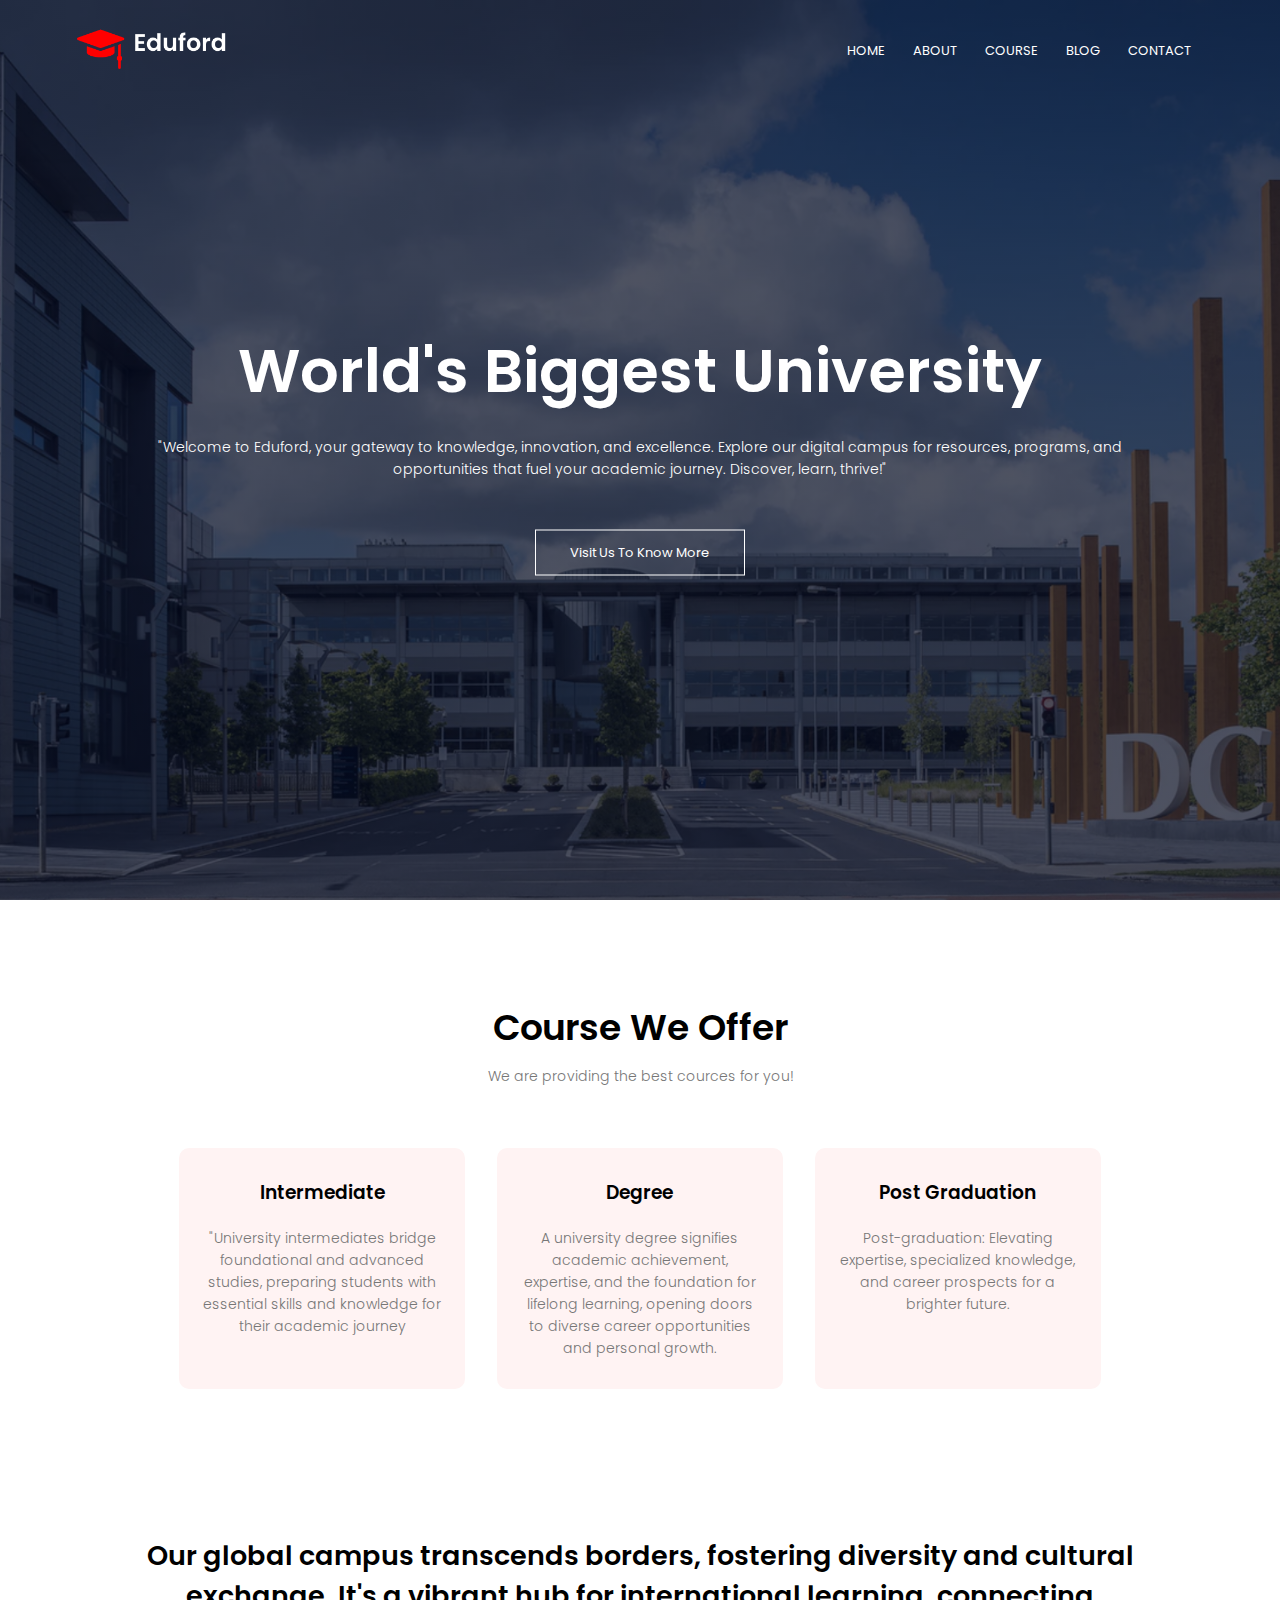
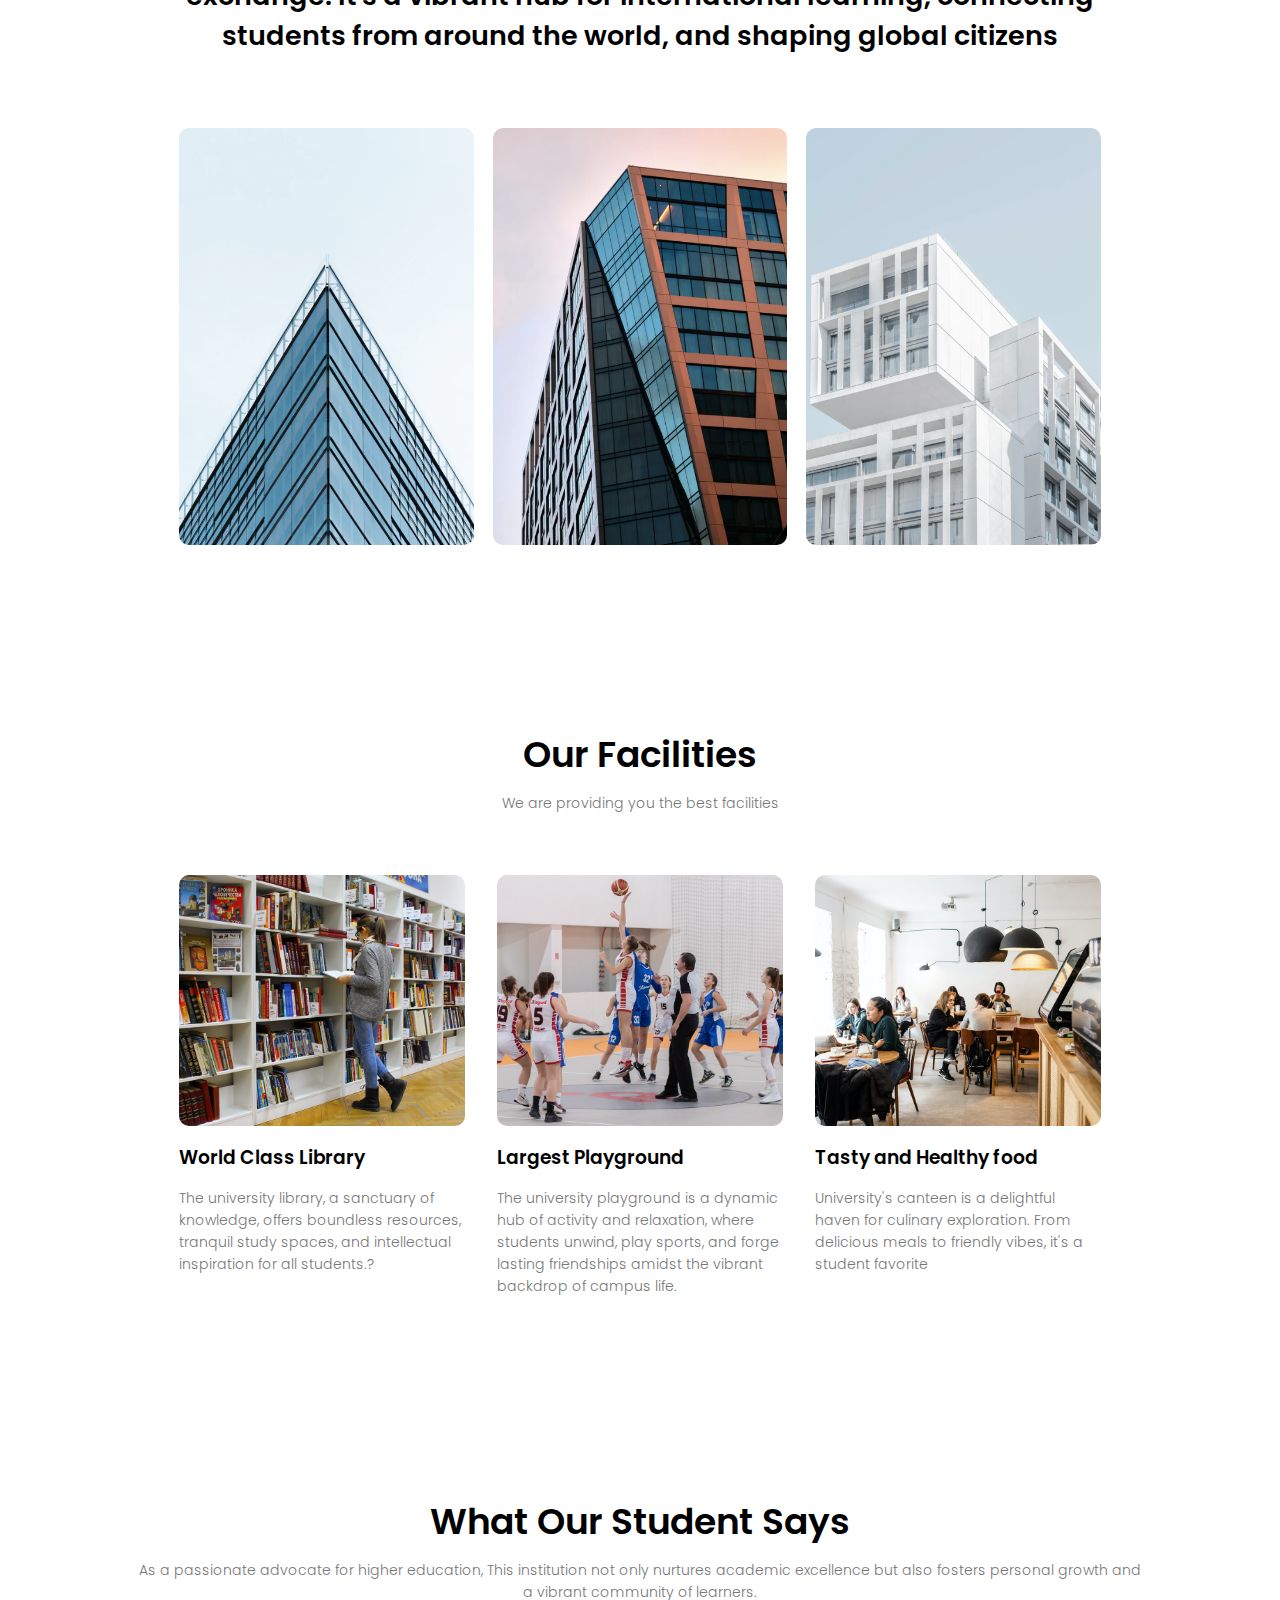
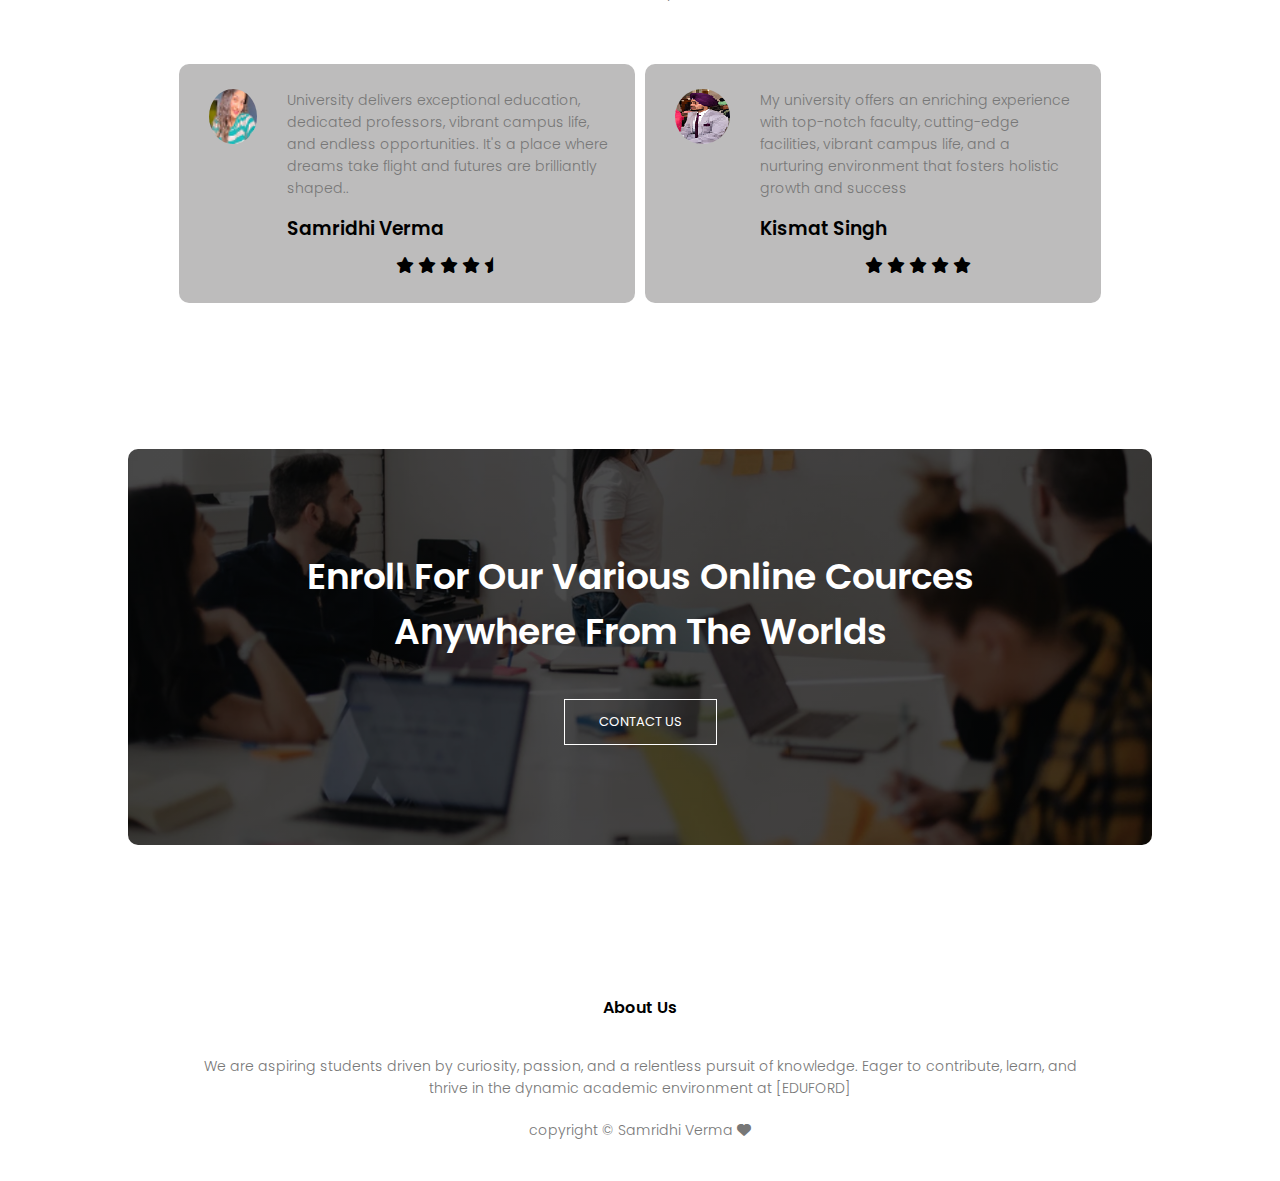
<file: index.html>
<!DOCTYPE html>
<html lang="en">

<head>
    <meta charset="UTF-8" />
    <meta name="viewport" content="width=device-width, initial-scale=1.0" />
    <title>University Website Design</title>
    <link rel="stylesheet" href="style.css" />
    <link href="https://fonts.googleapis.com/css2?family=Poppins:ital,wght@0,200;0,300;0,600;0,700;1,400&display=swap" rel="stylesheet" />
    <!-- Correct the link to FontAwesome stylesheet -->
    <link rel="stylesheet" href="https://cdnjs.cloudflare.com/ajax/libs/font-awesome/6.2.1/css/all.min.css" />
</head>

<body>
    <section class="header">
        <nav>
            <a href="index.html"><img src="eduford_img/logo.png" /></a>
            <div class="nav-links" id="navLinks">
                <i class="fas fa-times" onclick="hideMenu()"></i>
                <ul>
                    <li><a href="index.html">HOME</a></li>
                    <li><a href="about.html">ABOUT</a></li>
                    <li><a href="course.html">COURSE</a></li>
                    <li><a href="blog.html">BLOG</a></li>
                    <li><a href="contact.html">CONTACT</a></li>
                </ul>
            </div>
            <i class="fas fa-bars" onclick="showMenu()"></i>
        </nav>
        <div class="text-box">
            <h1>World's Biggest University</h1>
            <p>"Welcome to Eduford, your gateway to knowledge, innovation, and excellence. Explore our digital campus for resources, programs, and <br>opportunities that fuel your academic journey. Discover, learn, thrive!"</p>
            <a href="about.html" class="hero-btn">Visit Us To Know More</a>
        </div>
    </section>

    <!-- COURSE -->
    <section class="course">
        <h1>Course We Offer</h1>
        <p>We are providing the best cources for you!</p>
        <div class="row">
            <div class="course-col">
                <h3>Intermediate</h3>
                <p>"University intermediates bridge foundational and advanced studies, preparing students with essential skills and knowledge for their academic journey</p>
            </div>
            <div class="course-col">
                <h3>Degree</h3>
                <p>A university degree signifies academic achievement, expertise, and the foundation for lifelong learning, opening doors to diverse career opportunities and personal growth.</p>
            </div>
            <div class="course-col">
                <h3>Post Graduation</h3>
                <p>Post-graduation: Elevating expertise, specialized knowledge, and career prospects for a brighter future.</p>
            </div>
        </div>
    </section>
    <!--------- campus ------->
    <section class="campus">
        <h1>Our global campus transcends borders, fostering diversity and cultural exchange. It's a vibrant hub for international learning, connecting students from around the world, and shaping global citizens</p>

            <div class="row">
                <div class="campus-col">
                    <img src="eduford_img/london.png">
                    <div class="layer">
                        <h3>LONDON</h3>
                    </div>
                </div>
                <div class="campus-col">
                    <img src="eduford_img/newyork.png">
                    <div class="layer">
                        <h3>NEWYORK</h3>
                    </div>
                </div>
                <div class="campus-col">
                    <img src="eduford_img/washington.png">
                    <div class="layer">
                        <h3>WASHINGTON</h3>
                    </div>
                </div>
            </div>
    </section>
    <!--         Facailities    -->
    <section class="facilities">
        <h1>Our Facilities</h1>
        <p>We are providing you the best facilities</p>
        <div class="row">
            <div class="facilities-col">
                <img src="eduford_img/library.png">
                <h3>World Class Library</h3>
                <p>The university library, a sanctuary of knowledge, offers boundless resources, tranquil study spaces, and intellectual inspiration for all students.?</p>
            </div>
            <div class="facilities-col">
                <img src="eduford_img/basketball.png">
                <h3>Largest Playground</h3>
                <p>The university playground is a dynamic hub of activity and relaxation, where students unwind, play sports, and forge lasting friendships amidst the vibrant backdrop of campus life.</p>
            </div>
            <div class="facilities-col">
                <img src="eduford_img/cafeteria.png">
                <h3>Tasty and Healthy food</h3>
                <p>University's canteen is a delightful haven for culinary exploration. From delicious meals to friendly vibes, it's a student favorite</p>
            </div>
        </div>
    </section>

    <!--         estimonials            -->
    <section class="testimonials">
        <h1>What Our Student Says</h1>
        <p>As a passionate advocate for higher education, This institution not only nurtures academic excellence but also fosters personal growth and a vibrant community of learners.</p>
        <div class="row">
            <div class="testimonial-col">
                <img src="eduford_img/sam.png">
                <div>
                    <p> University delivers exceptional education, dedicated professors, vibrant campus life, and endless opportunities. It's a place where dreams take flight and futures are brilliantly shaped..</p>
                    <h3>Samridhi Verma</h3>
                    <i class="fas fa-star"></i>
                    <i class="fas fa-star"></i>
                    <i class="fas fa-star"></i>
                    <i class="fas fa-star"></i>
                    <i class="fa fa-star-half"></i>
                </div>
            </div>
            <div class="testimonial-col">
                <img src="eduford_img/kismat.dox.png">
                <div>
                    <p>My university offers an enriching experience with top-notch faculty, cutting-edge facilities, vibrant campus life, and a nurturing environment that fosters holistic growth and success</p>
                    <h3>Kismat Singh</h3>
                    <i class="fas fa-star"></i>
                    <i class="fas fa-star"></i>
                    <i class="fas fa-star"></i>
                    <i class="fas fa-star"></i>
                    <i class="fas fa-star"></i>
                </div>
            </div>
        </div>
    </section>

    <!--         call to action      -->
    <section class="cta">
        <h1>Enroll For Our Various Online Cources <br> Anywhere From The Worlds</h1>
        <a href="contact.html" class="hero-btn">CONTACT US</a>
    </section>

    <!-- footer -->

    <section class="footer">
        <h4>About Us</h4>
        <p>We are aspiring students driven by curiosity, passion, and a relentless pursuit of knowledge. Eager to contribute, learn, and <br>thrive in the dynamic academic environment at [EDUFORD]</p>
        <p>copyright &copy; Samridhi Verma <i class="fas fa-heart"></i></p>
    </section>
    <!-- JavaScript for toggle menu -->
    <script>
        var navLinks = document.getElementById("navLinks");

        function showMenu() {
            navLinks.style.right = "0";
        }

        function hideMenu() {
            navLinks.style.right = "-200px";
        }
    </script>
</body>

</html>
</file>
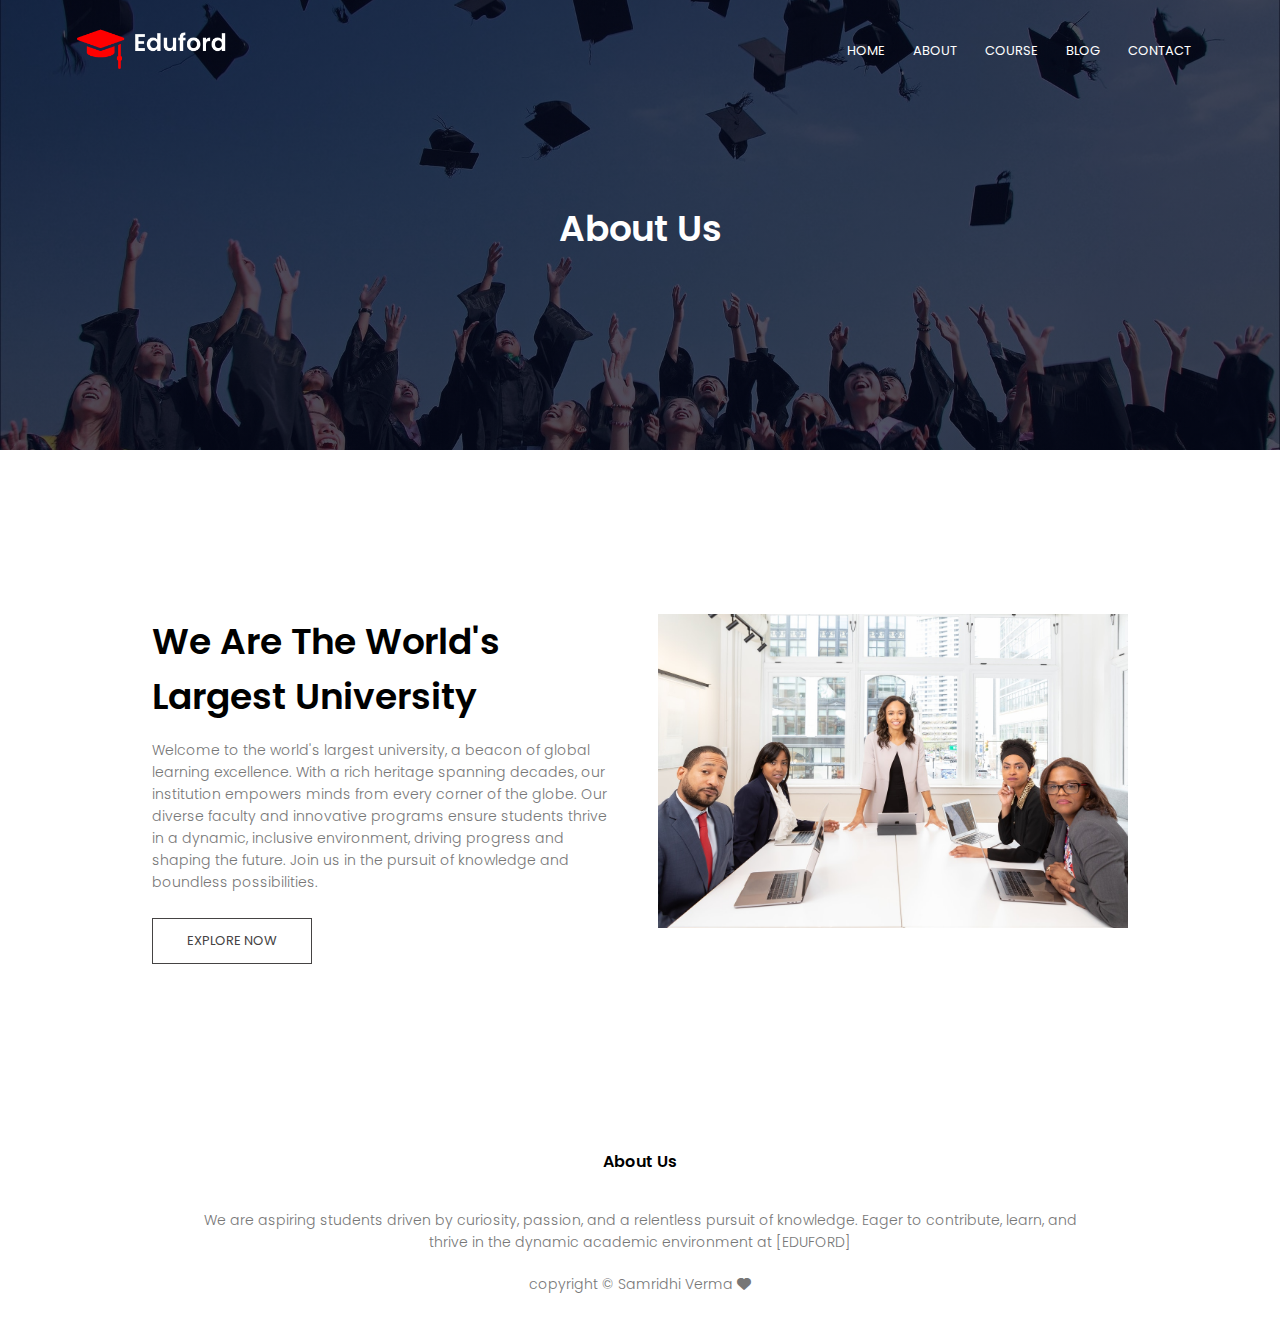
<file: about.html>
<!DOCTYPE html>
<html lang="en">

<head>
    <meta charset="UTF-8" />
    <meta name="viewport" content="width=device-width, initial-scale=1.0" />
    <title>University Website Design</title>
    <link rel="stylesheet" href="style.css" />
    <link href="https://fonts.googleapis.com/css2?family=Poppins:ital,wght@0,200;0,300;0,600;0,700;1,400&display=swap" rel="stylesheet" />
    <!-- Correct the link to FontAwesome stylesheet -->
    <link rel="stylesheet" href="https://cdnjs.cloudflare.com/ajax/libs/font-awesome/6.2.1/css/all.min.css" />
</head>

<body>
    <section class="sub-header">
        <nav>
            <a href="index.html"><img src="eduford_img/logo.png" /></a>
            <div class="nav-links" id="navLinks">
                <i class="fas fa-times" onclick="hideMenu()"></i>
                <ul>
                    <li><a href="index.html">HOME</a></li>
                    <li><a href="about.html">ABOUT</a></li>
                    <li><a href="course.html">COURSE</a></li>
                    <li><a href="blog.html">BLOG</a></li>
                    <li><a href="contact.html">CONTACT</a></li>
                </ul>
            </div>
            <i class="fas fa-bars" onclick="showMenu()"></i>
        </nav>
        <h1>About Us</h1>
    </section>

    <!-- -----------about us content--------- -->

    <section class="about-us">
        <div class="row">
            <div class="about-col">
                <h1>We Are The World's Largest University</h1>
                <p>
                    Welcome to the world's largest university, a beacon of global learning excellence. With a rich heritage spanning decades, our institution empowers minds from every corner of the globe. Our diverse faculty and innovative programs ensure students thrive
                    in a dynamic, inclusive environment, driving progress and shaping the future. Join us in the pursuit of knowledge and boundless possibilities.
                </p>
                <a href="blog.html" class="hero-btn red-btn">EXPLORE NOW</a>
            </div>
            <div class="about-col">
                <img src="eduford_img/about.jpg" />
            </div>
        </div>
    </section>

    <!-- footer -->

    <section class="footer">
        <h4>About Us</h4>
        <p>
            We are aspiring students driven by curiosity, passion, and a relentless pursuit of knowledge. Eager to contribute, learn, and <br />thrive in the dynamic academic environment at [EDUFORD]
        </p>
        <p>copyright &copy; Samridhi Verma <i class="fas fa-heart"></i></p>
    </section>
    <!-- JavaScript for toggle menu -->
    <script>
        var navLinks = document.getElementById("navLinks");

        function showMenu() {
            navLinks.style.right = "0";
        }

        function hideMenu() {
            navLinks.style.right = "-200px";
        }
    </script>
</body>

</html>
</file>
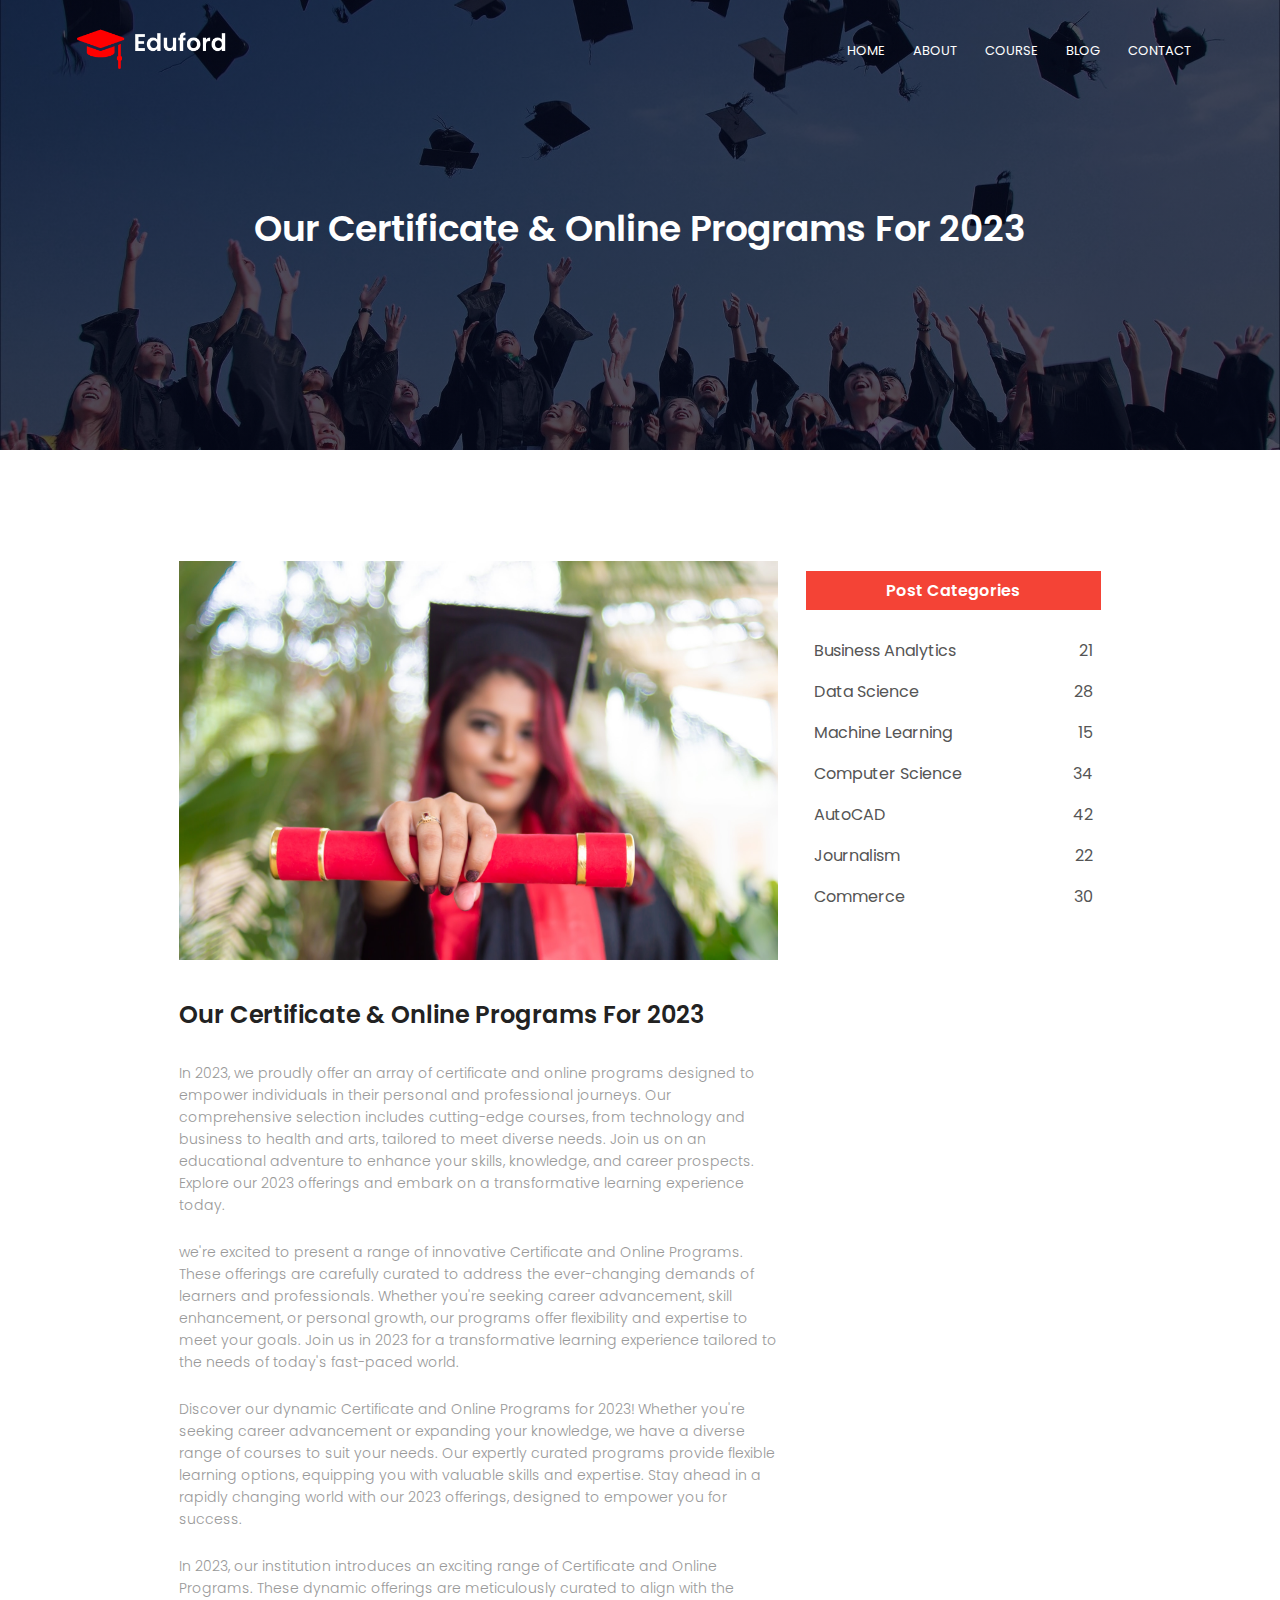
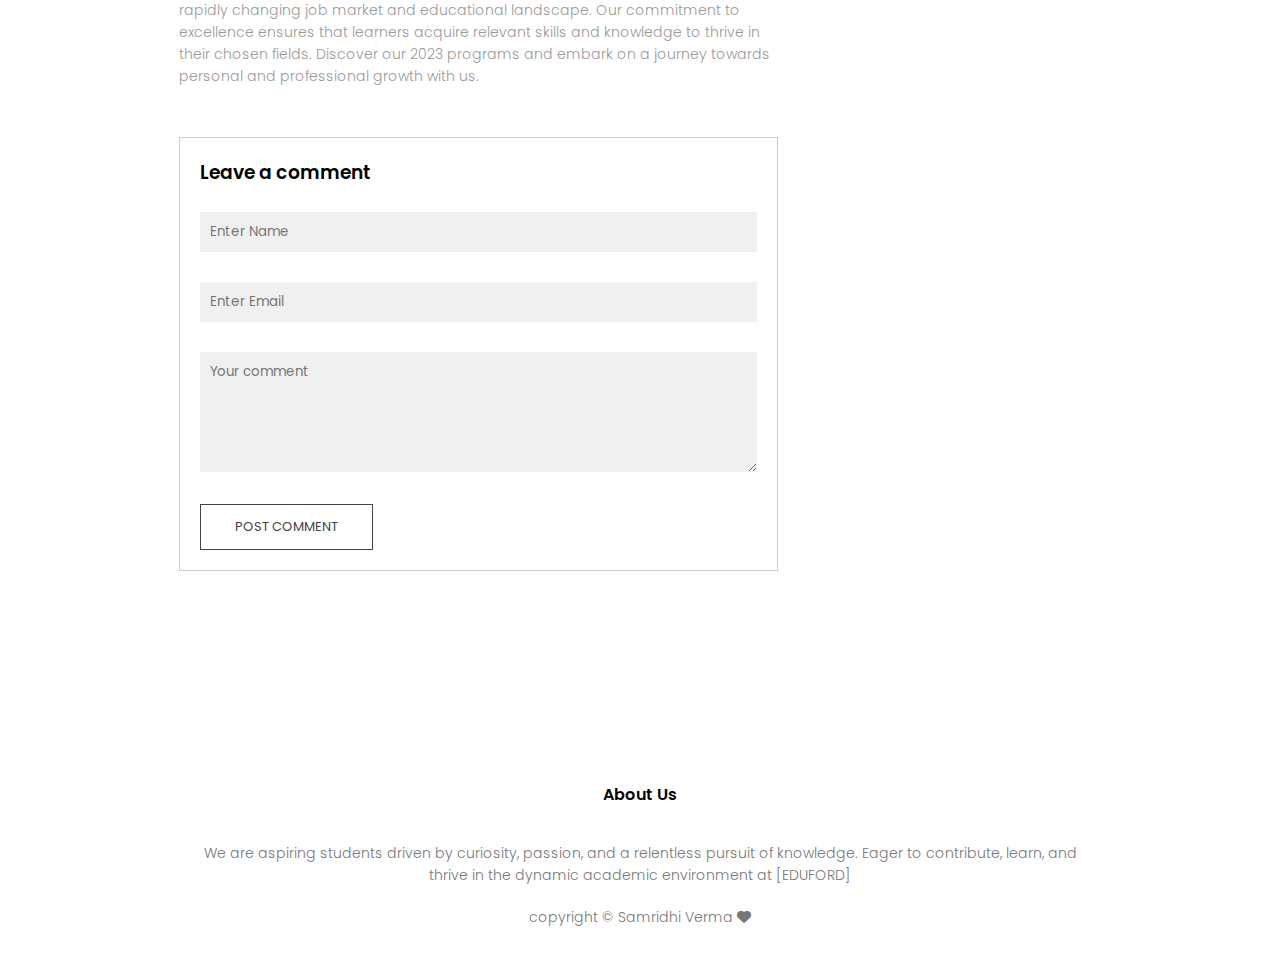
<file: blog.html>
<!DOCTYPE html>
<html lang="en">

<head>
    <meta charset="UTF-8" />
    <meta name="viewport" content="width=device-width, initial-scale=1.0" />
    <title>University Website Design</title>
    <link rel="stylesheet" href="style.css" />
    <link href="https://fonts.googleapis.com/css2?family=Poppins:ital,wght@0,200;0,300;0,600;0,700;1,400&display=swap" rel="stylesheet" />
    <!-- Correct the link to FontAwesome stylesheet -->
    <link rel="stylesheet" href="https://cdnjs.cloudflare.com/ajax/libs/font-awesome/6.2.1/css/all.min.css" />
</head>

<body>
    <section class="sub-header">
        <nav>
            <a href="index.html"><img src="eduford_img/logo.png" /></a>
            <div class="nav-links" id="navLinks">
                <i class="fas fa-times" onclick="hideMenu()"></i>
                <ul>
                    <li><a href="index.html">HOME</a></li>
                    <li><a href="about.html">ABOUT</a></li>
                    <li><a href="course.html">COURSE</a></li>
                    <li><a href="blog.html">BLOG</a></li>
                    <li><a href="contact.html">CONTACT</a></li>
                </ul>
            </div>
            <i class="fas fa-bars" onclick="showMenu()"></i>
        </nav>
        <h1>Our Certificate & Online Programs For 2023</h1>
    </section>
    <!-- ------------blog page content-----------/ -->
    <section class="blog-content">
        <div class="row">
            <div class="blog-left">
                <img src="eduford_img/certificate.jpg" alt="" />
                <h2>Our Certificate & Online Programs For 2023</h2>
                <p>
                    In 2023, we proudly offer an array of certificate and online programs designed to empower individuals in their personal and professional journeys. Our comprehensive selection includes cutting-edge courses, from technology and business to health and arts,
                    tailored to meet diverse needs. Join us on an educational adventure to enhance your skills, knowledge, and career prospects. Explore our 2023 offerings and embark on a transformative learning experience today.
                </p>
                <br />
                <p>
                    we're excited to present a range of innovative Certificate and Online Programs. These offerings are carefully curated to address the ever-changing demands of learners and professionals. Whether you're seeking career advancement, skill enhancement, or
                    personal growth, our programs offer flexibility and expertise to meet your goals. Join us in 2023 for a transformative learning experience tailored to the needs of today's fast-paced world.
                </p>
                <br />
                <p>
                    Discover our dynamic Certificate and Online Programs for 2023! Whether you're seeking career advancement or expanding your knowledge, we have a diverse range of courses to suit your needs. Our expertly curated programs provide flexible learning options,
                    equipping you with valuable skills and expertise. Stay ahead in a rapidly changing world with our 2023 offerings, designed to empower you for success.
                </p>
                <br />
                <p>
                    In 2023, our institution introduces an exciting range of Certificate and Online Programs. These dynamic offerings are meticulously curated to align with the rapidly changing job market and educational landscape. Our commitment to excellence ensures that
                    learners acquire relevant skills and knowledge to thrive in their chosen fields. Discover our 2023 programs and embark on a journey towards personal and professional growth with us.
                </p>
                <div class="comment-box">
                    <h3>Leave a comment</h3>
                    <form class="comment-form">
                        <input type="text" placeholder="Enter Name" />
                        <input type="text" placeholder="Enter Email" />
                        <textarea rows="5" placeholder="Your comment"></textarea>
                        <button type="submit" class="hero-btn red-btn">
                POST COMMENT
              </button>
                    </form>
                </div>
            </div>
            <div class="blog-right">
                <h3>Post Categories</h3>
                <div>
                    <span>Business Analytics</span>
                    <span>21</span>
                </div>
                <div>
                    <span>Data Science</span>
                    <span>28</span>
                </div>
                <div>
                    <span>Machine Learning</span>
                    <span>15</span>
                </div>
                <div>
                    <span>Computer Science</span>
                    <span>34</span>
                </div>
                <div>
                    <span>AutoCAD</span>
                    <span>42</span>
                </div>
                <div>
                    <span>Journalism</span>
                    <span>22</span>
                </div>
                <div>
                    <span>Commerce</span>
                    <span>30</span>
                </div>
            </div>
        </div>
    </section>

    <!-- footer -->

    <section class="footer">
        <h4>About Us</h4>
        <p>
            We are aspiring students driven by curiosity, passion, and a relentless pursuit of knowledge. Eager to contribute, learn, and <br />thrive in the dynamic academic environment at [EDUFORD]
        </p>
        <p>copyright &copy; Samridhi Verma <i class="fas fa-heart"></i></p>
    </section>
    <!-- JavaScript for toggle menu -->
    <script>
        var navLinks = document.getElementById("navLinks");

        function showMenu() {
            navLinks.style.right = "0";
        }

        function hideMenu() {
            navLinks.style.right = "-200px";
        }
    </script>
</body>

</html>
</file>
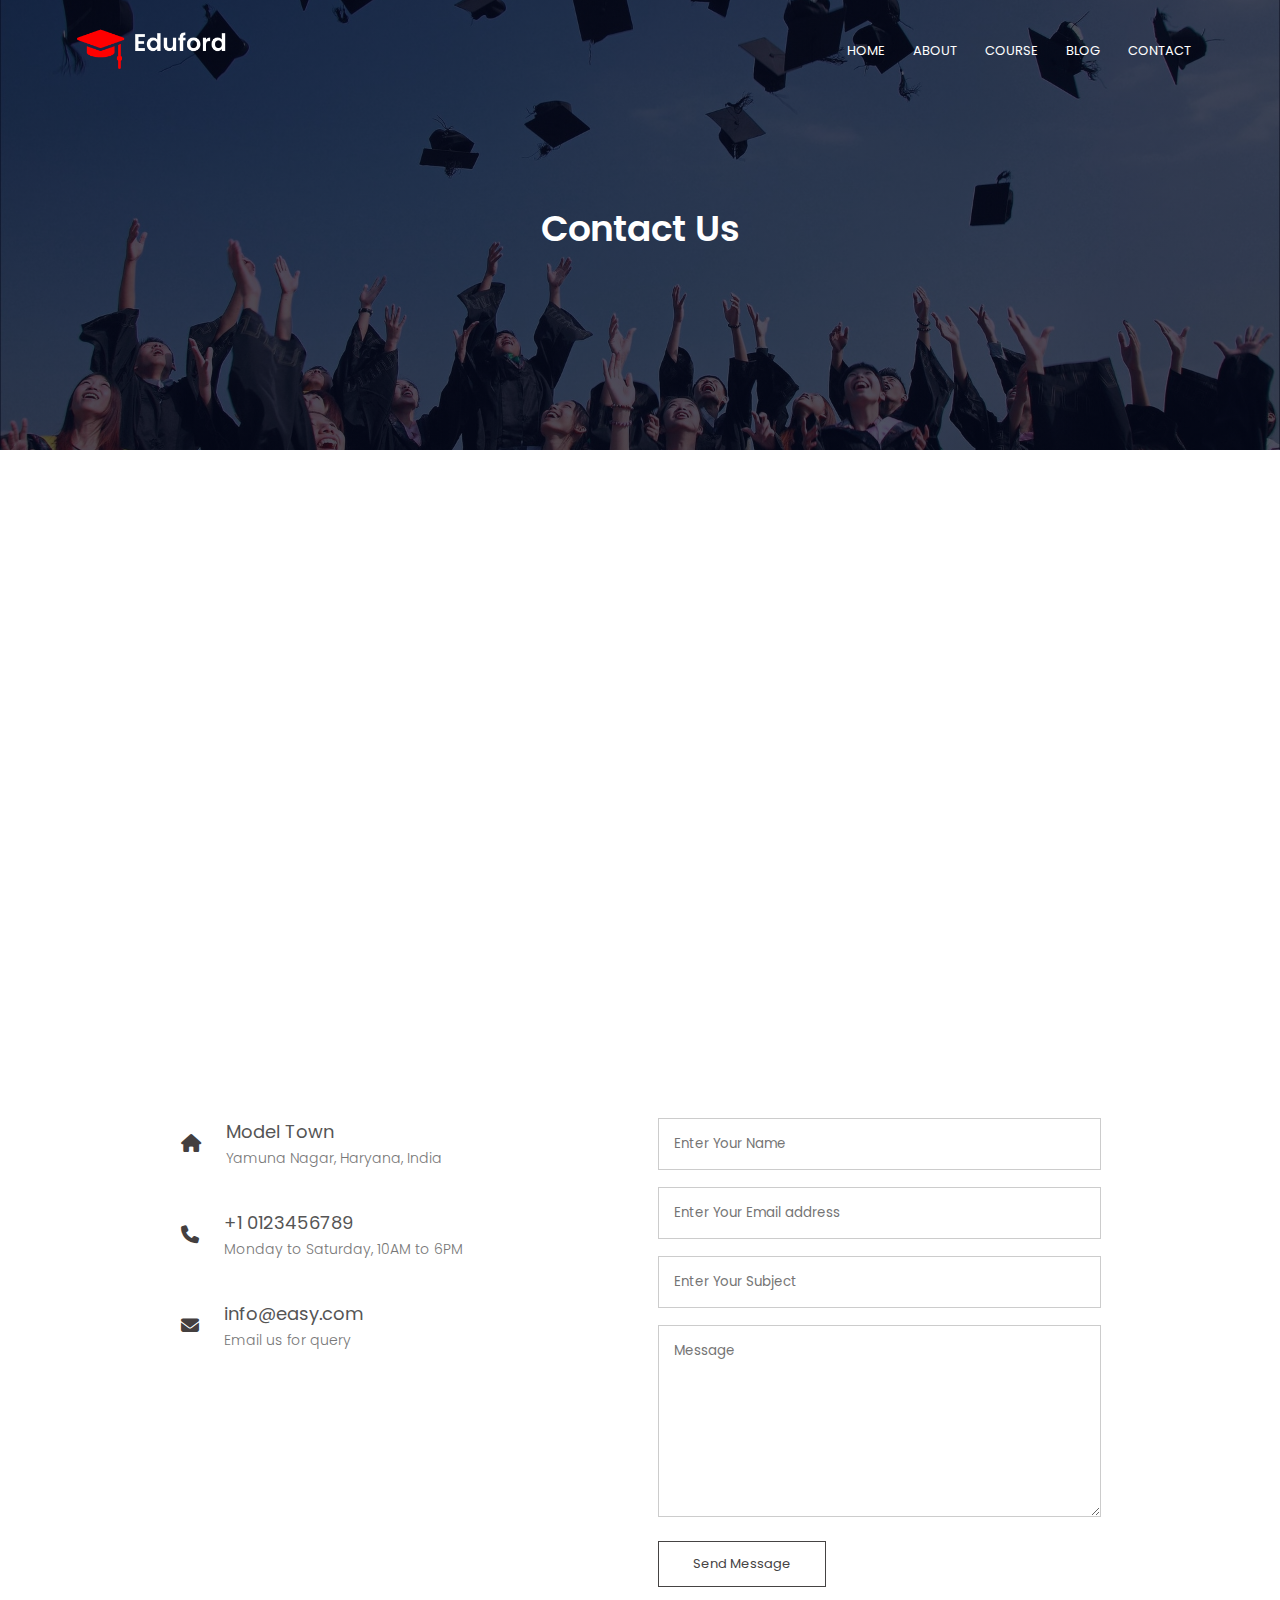
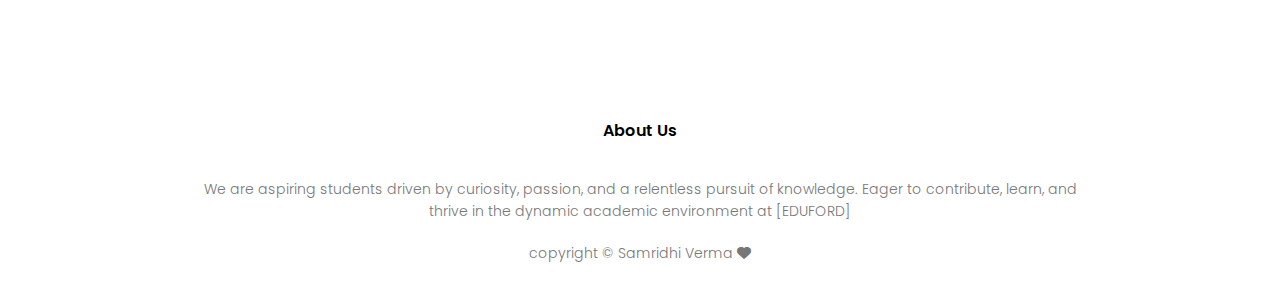
<file: contact.html>
<!DOCTYPE html>
<html lang="en">

<head>
    <meta charset="UTF-8" />
    <meta name="viewport" content="width=device-width, initial-scale=1.0" />
    <title>University Website Design</title>
    <link rel="stylesheet" href="style.css" />
    <link href="https://fonts.googleapis.com/css2?family=Poppins:ital,wght@0,200;0,300;0,600;0,700;1,400&display=swap" rel="stylesheet" />
    <!-- Correct the link to FontAwesome stylesheet -->
    <link rel="stylesheet" href="https://cdnjs.cloudflare.com/ajax/libs/font-awesome/6.2.1/css/all.min.css" />
</head>

<body>
    <section class="sub-header">
        <nav>
            <a href="index.html"><img src="eduford_img/logo.png" /></a>
            <div class="nav-links" id="navLinks">
                <i class="fas fa-times" onclick="hideMenu()"></i>
                <ul>
                    <li><a href="index.html">HOME</a></li>
                    <li><a href="about.html">ABOUT</a></li>
                    <li><a href="course.html">COURSE</a></li>
                    <li><a href="blog.html">BLOG</a></li>
                    <li><a href="contact.html">CONTACT</a></li>
                </ul>
            </div>
            <i class="fas fa-bars" onclick="showMenu()"></i>
        </nav>
        <h1>Contact Us</h1>
    </section>

    <!-- -----------Contact us--------- -->

    <section class="location">
        <iframe src="https://www.google.com/maps/embed?pb=!1m18!1m12!1m3!1d27605.373139402585!2d77.24961254557192!3d30.132208058854978!2m3!1f0!2f0!3f0!3m2!1i1024!2i768!4f13.1!3m3!1m2!1s0x390ef99b8b19ea25%3A0xfc76e2b1f391902!2sYamuna%20Nagar%2C%20Haryana!5e0!3m2!1sen!2sin!4v1694016529576!5m2!1sen!2sin"
            width="600" height="450" style="border: 0" allowfullscreen="" loading="lazy" referrerpolicy="no-referrer-when-downgrade"></iframe>
    </section>

    <section class="contact-us">
        <div class="row">
            <div class="contact-col">
                <div>
                    <i class="fas fa-home"></i>
                    <span>
              <h5>Model Town</h5>
              <p>Yamuna Nagar, Haryana, India</p>
            </span>
                </div>
                <div>
                    <i class="fas fa-phone"></i>
                    <span>
              <h5>+1 0123456789</h5>
              <p>Monday to Saturday, 10AM to 6PM</p>
            </span>
                </div>
                <div>
                    <i class="fas fa-envelope"></i>
                    <span>
              <h5>info@easy.com</h5>
              <p>Email us for query</p>
            </span>
                </div>
            </div>
            <div class="contact-col">
                <form action="formHandler.php" method="post">
                    <input type="text" name="name" placeholder="Enter Your Name" required />
                    <input type="email" name="email" placeholder="Enter Your Email address" required />
                    <input type="text" name="subject" placeholder="Enter Your Subject" required />
                    <textarea rows="8" name="message" placeholder="Message" required></textarea>
                    <button type="submit" class="hero-btn red-btn">Send Message</button>
                </form>
            </div>
        </div>
    </section>

    <!-- footer -->

    <section class="footer">
        <h4>About Us</h4>
        <p>
            We are aspiring students driven by curiosity, passion, and a relentless pursuit of knowledge. Eager to contribute, learn, and <br />thrive in the dynamic academic environment at [EDUFORD]
        </p>
        <p>copyright &copy; Samridhi Verma <i class="fas fa-heart"></i></p>
    </section>
    <!-- JavaScript for toggle menu -->
    <script>
        var navLinks = document.getElementById("navLinks");

        function showMenu() {
            navLinks.style.right = "0";
        }

        function hideMenu() {
            navLinks.style.right = "-200px";
        }
    </script>
</body>

</html>
</file>
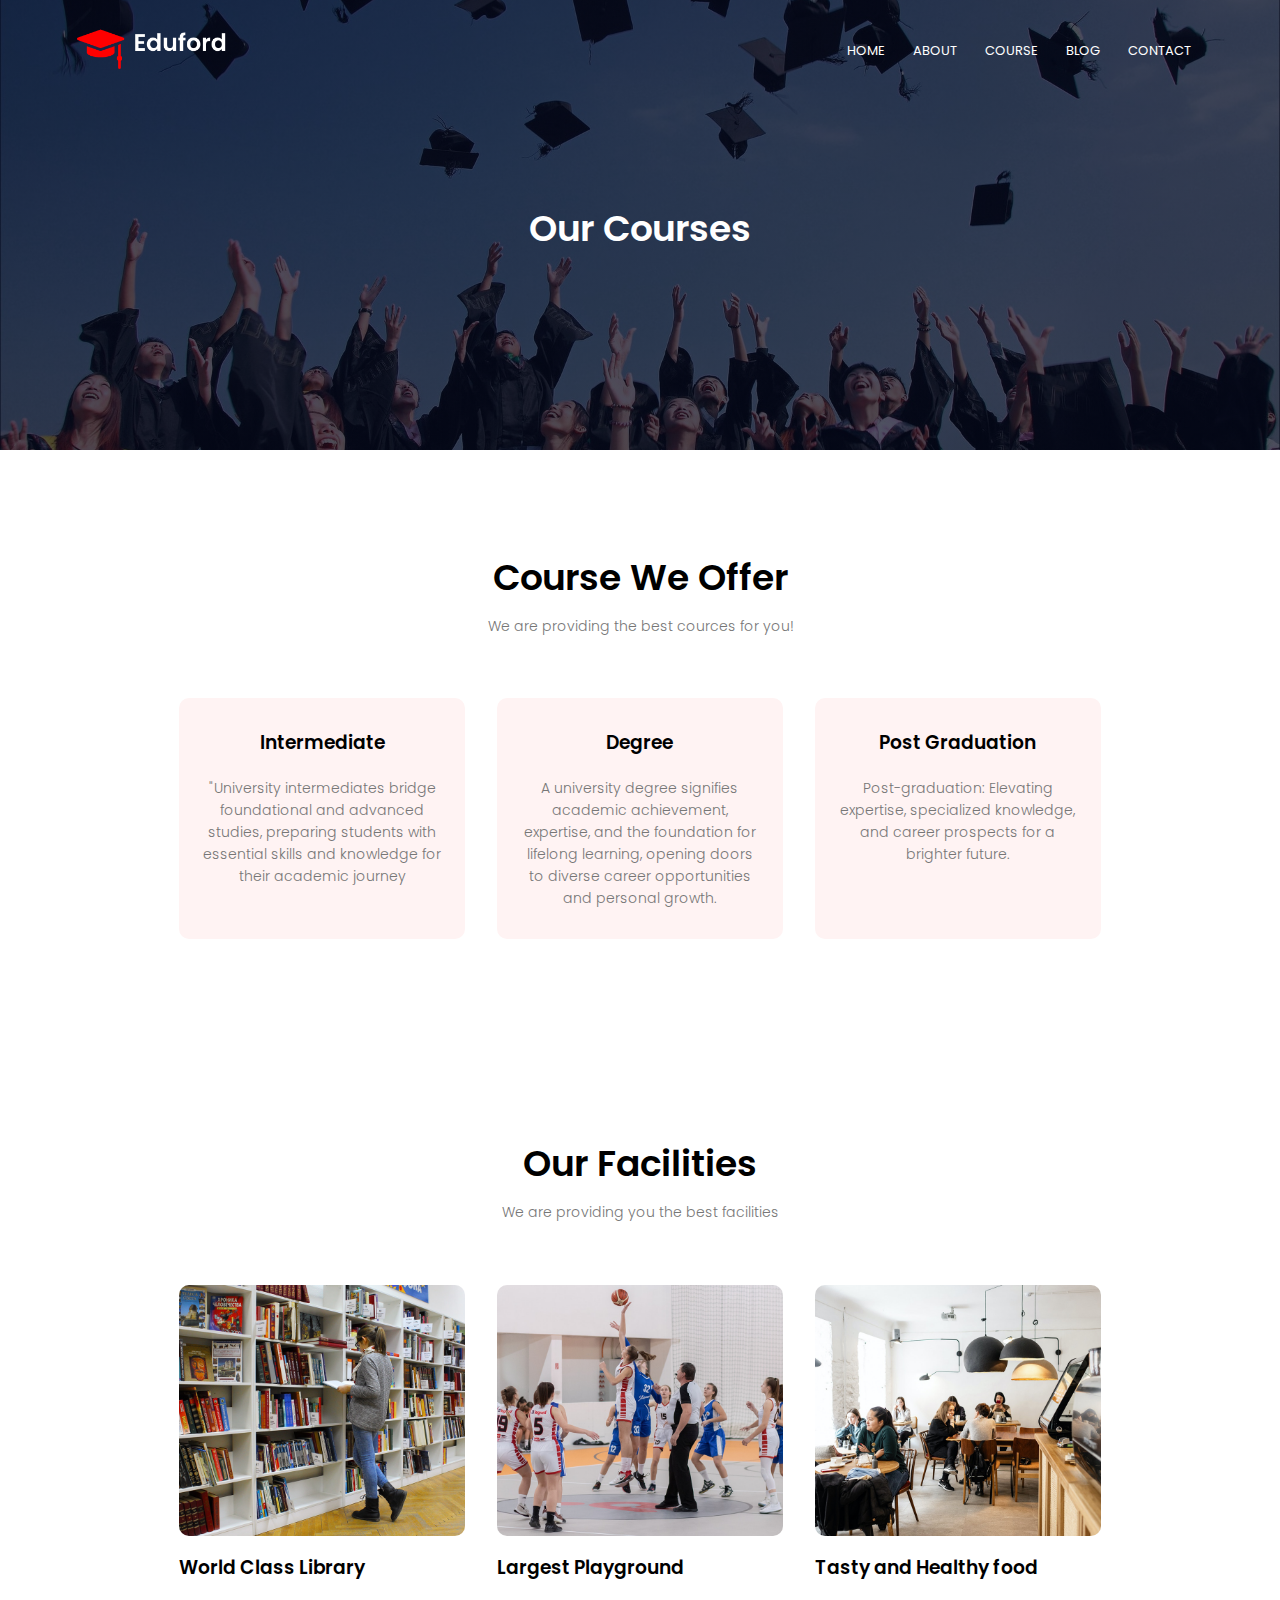
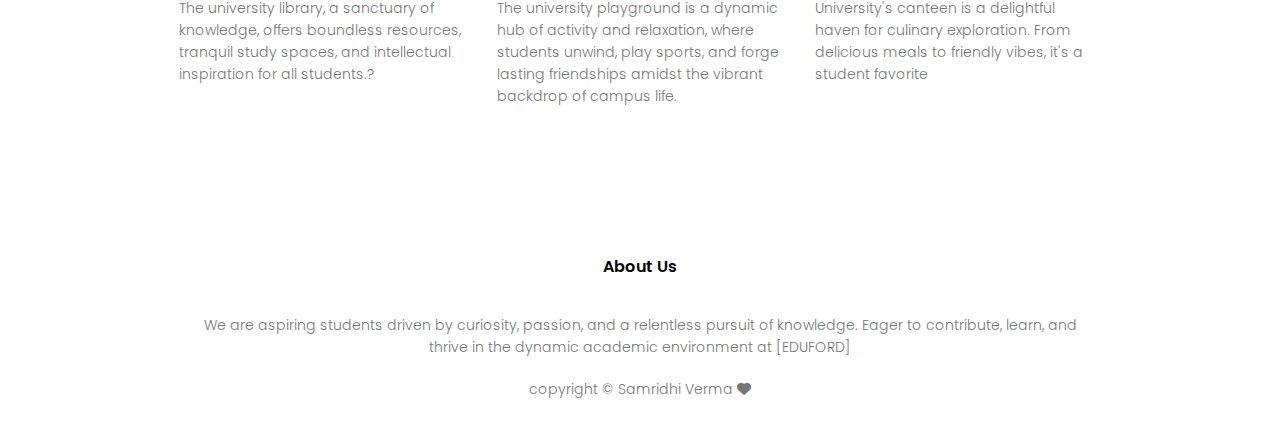
<file: course.html>
<!DOCTYPE html>
<html lang="en">

<head>
    <meta charset="UTF-8" />
    <meta name="viewport" content="width=device-width, initial-scale=1.0" />
    <title>University Website Design</title>
    <link rel="stylesheet" href="style.css" />
    <link href="https://fonts.googleapis.com/css2?family=Poppins:ital,wght@0,200;0,300;0,600;0,700;1,400&display=swap" rel="stylesheet" />
    <!-- Correct the link to FontAwesome stylesheet -->
    <link rel="stylesheet" href="https://cdnjs.cloudflare.com/ajax/libs/font-awesome/6.2.1/css/all.min.css" />
</head>

<body>
    <section class="sub-header">
        <nav>
            <a href="index.html"><img src="eduford_img/logo.png" /></a>
            <div class="nav-links" id="navLinks">
                <i class="fas fa-times" onclick="hideMenu()"></i>
                <ul>
                    <li><a href="index.html">HOME</a></li>
                    <li><a href="about.html">ABOUT</a></li>
                    <li><a href="course.html">COURSE</a></li>
                    <li><a href="blog.html">BLOG</a></li>
                    <li><a href="contact.html">CONTACT</a></li>
                </ul>
            </div>
            <i class="fas fa-bars" onclick="showMenu()"></i>
        </nav>
        <h1>Our Courses</h1>
    </section>

    <!-- -----cources------- -->

    <section class="course">
        <h1>Course We Offer</h1>
        <p>We are providing the best cources for you!</p>
        <div class="row">
            <div class="course-col">
                <h3>Intermediate</h3>
                <p>
                    "University intermediates bridge foundational and advanced studies, preparing students with essential skills and knowledge for their academic journey
                </p>
            </div>
            <div class="course-col">
                <h3>Degree</h3>
                <p>
                    A university degree signifies academic achievement, expertise, and the foundation for lifelong learning, opening doors to diverse career opportunities and personal growth.
                </p>
            </div>
            <div class="course-col">
                <h3>Post Graduation</h3>
                <p>
                    Post-graduation: Elevating expertise, specialized knowledge, and career prospects for a brighter future.
                </p>
            </div>
        </div>
    </section>
    <!-- facilities -->
    <section class="facilities">
        <h1>Our Facilities</h1>
        <p>We are providing you the best facilities</p>
        <div class="row">
            <div class="facilities-col">
                <img src="eduford_img/library.png" />
                <h3>World Class Library</h3>
                <p>
                    The university library, a sanctuary of knowledge, offers boundless resources, tranquil study spaces, and intellectual inspiration for all students.?
                </p>
            </div>
            <div class="facilities-col">
                <img src="eduford_img/basketball.png" />
                <h3>Largest Playground</h3>
                <p>
                    The university playground is a dynamic hub of activity and relaxation, where students unwind, play sports, and forge lasting friendships amidst the vibrant backdrop of campus life.
                </p>
            </div>
            <div class="facilities-col">
                <img src="eduford_img/cafeteria.png" />
                <h3>Tasty and Healthy food</h3>
                <p>
                    University's canteen is a delightful haven for culinary exploration. From delicious meals to friendly vibes, it's a student favorite
                </p>
            </div>
        </div>
    </section>
    <!-- footer -->

    <section class="footer">
        <h4>About Us</h4>
        <p>
            We are aspiring students driven by curiosity, passion, and a relentless pursuit of knowledge. Eager to contribute, learn, and <br />thrive in the dynamic academic environment at [EDUFORD]
        </p>
        <p>copyright &copy; Samridhi Verma <i class="fas fa-heart"></i></p>
    </section>
    <!-- JavaScript for toggle menu -->
    <script>
        var navLinks = document.getElementById("navLinks");

        function showMenu() {
            navLinks.style.right = "0";
        }

        function hideMenu() {
            navLinks.style.right = "-200px";
        }
    </script>
</body>

</html>
</file>
<file: style.css>
* {
    padding: 0;
    margin: 0;
    font-family: 'Poppins', sans-serif;
}

.header {
    min-height: 100vh;
    width: 100%;
    background-image: linear-gradient(rgba(4, 9, 30, 0.7), rgba(4, 9, 30, 0.7)), url(eduford_img/banner.png);
    background-position: center;
    background-size: cover;
    position: relative;
}

nav {
    display: flex;
    padding: 2% 6%;
    justify-content: space-between;
    align-items: center;
}

nav img {
    width: 150px;
}

.nav-links {
    flex: 2;
    text-align: right;
}

.nav-links ul li {
    list-style: none;
    display: inline-block;
    padding: 8px 12px;
    position: relative;
}

.nav-links ul li::after {
    content: '';
    width: 0%;
    height: 2px;
    background: #f44336;
    display: block;
    margin: auto;
    transition: 0.5s;
}

.nav-links ul li:hover::after {
    width: 100%;
}

.nav-links ul li a {
    color: #fff;
    text-decoration: none;
    font-size: 13px;
}

.text-box {
    width: 90%;
    color: #fff;
    position: absolute;
    top: 50%;
    left: 50%;
    transform: translate(-50%, -50%);
    text-align: center;
}

.text-box h1 {
    font-size: 61px;
}

.text-box p {
    margin: 10px 0 40px;
    font-style: 14px;
    color: #fff;
}

.hero-btn {
    display: inline-block;
    text-decoration: none;
    color: #fff;
    border: 1px solid #fff;
    padding: 12px 34px;
    font-size: 13px;
    background: transparent;
    position: relative;
    cursor: pointer;
}

.hero-btn:hover {
    border: 1px solid #f44336;
    background: #f44336;
    transition: 0.5s;
}

nav .fas {
    display: none;
}

@media(max-width: 700px) {
    .text-box h1 {
        font-size: 20px;
    }
    .nav-links ul li {
        display: block;
    }
    .nav-links {
        position: fixed;
        background: #f44336;
        height: 100vh;
        width: 200px;
        top: 0;
        right: -200px;
        text-align: left;
        z-index: 2;
        transition: 1s;
    }
    nav .fas {
        display: block;
        color: #fff;
        margin: 10px;
        font-size: 22px;
        cursor: pointer;
    }
    .nav-links ul {
        padding: 30px;
    }
}


/* course */

.course {
    width: 80%;
    margin: auto;
    text-align: center;
    padding-top: 100px;
}

h1 {
    font-size: 36px;
    font-weight: 600;
}

p {
    color: #777;
    font-size: 14px;
    font-weight: 300;
    line-height: 22px;
    padding: 10px;
}

.row {
    margin: 5%;
    display: flex;
    justify-content: space-between;
}

.course-col {
    flex-basis: 31%;
    background: #fff3f3;
    border-radius: 10px;
    margin-bottom: 5%;
    padding: 20px 12px;
    box-sizing: border-box;
    transition: 0.5s;
}

.course-col:hover {
    box-shadow: 0 0 20px 0px rgba(0 0 0.2);
}

h3 {
    text-align: center;
    font-weight: 600;
    margin: 10px 0;
}

@media(max-width: 700px) {
    .row {
        flex-direction: column;
    }
}


/* campus */

.campus {
    width: 80%;
    margin: auto;
    text-align: center;
    padding-top: 50px;
}

.campus h1 {
    font-size: 27px;
    font-weight: 550;
}

.campus-col {
    flex-basis: 32%;
    border-radius: 10px;
    margin-bottom: 30px;
    position: relative;
    overflow: hidden;
}

.campus-col img {
    width: 100%;
    display: block;
}

.layer {
    background: transparent;
    height: 100%;
    width: 100%;
    position: absolute;
    top: 0;
    left: 0;
    transition: 0.5s;
    cursor: pointer;
}

.layer:hover {
    background: rgba(56, 53, 53, 0.585);
}

.layer h3 {
    width: 100%;
    font-weight: 500;
    color: #fff;
    font-size: 26px;
    bottom: 0;
    left: 50%;
    transform: translateX(-50%);
    position: absolute;
    opacity: 0;
    transition: 0.7s;
}

.layer:hover h3 {
    bottom: 49%;
    opacity: 1;
}


/*        .facilities           */

.facilities {
    width: 80%;
    margin: auto;
    text-align: center;
    padding-top: 100px;
}

.facilities-col {
    flex-basis: 31%;
    border-radius: 10px;
    margin-bottom: 5%;
    text-align: left;
}

.facilities-col img {
    width: 100%;
    border-radius: 10px;
}

.facilities-col p {
    padding: 0;
}

.facilities-col h3 {
    margin-top: 10px;
    margin-bottom: 15px;
    text-align: left;
}


/*    testimonials    */

.testimonials {
    width: 80%;
    margin: auto;
    padding-top: 100px;
    text-align: center;
}

.testimonial-col {
    flex-basis: 44%;
    border-radius: 10px;
    margin-bottom: 5%;
    background: rgba(56, 53, 53, 0.333);
    padding: 25px;
    cursor: pointer;
    display: flex;
    transition: 0.5s;
}

.testimonial-col:hover {
    background: rgba(0, 0, 0, 0.333);
    ;
}

.testimonial-col img {
    height: 55px;
    margin-left: 5px;
    margin-right: 30px;
    border-radius: 50%;
}

.testimonial-col p {
    padding: 0;
    text-align: left;
}

.testimonial-col h3 {
    margin-top: 15px;
    text-align: left;
}

@media(max-width:700px) {
    .testimonial-col img {
        margin-left: 0px;
        margin-right: 15px;
    }
}


/* call to action */

.cta {
    margin: 100px auto;
    width: 80%;
    background-image: linear-gradient(rgba(0, 0, 0, 0.7), rgba(0, 0, 0, 0.7)), url(eduford_img/banner2.jpg);
    background-position: center;
    background-size: cover;
    border-radius: 10px;
    text-align: center;
    padding: 100px 0;
}

.cta h1 {
    color: #fff;
    margin-bottom: 40px;
    padding: 0;
}

@media(max-width: 700px) {
    .cta h1 {
        font-size: 24px;
    }
}


/* -----footer--- */

.footer {
    width: 100%;
    text-align: center;
    padding: 30px 0;
}

.footer h4 {
    margin-bottom: 25px;
    margin-top: 20px;
    font-weight: 600;
}


/* ------------------about us--------------------
 */

.sub-header {
    height: 50vh;
    width: 100%;
    background-image: linear-gradient(rgba(4, 9, 30, 0.7), rgba(4, 9, 30, 0.7)), url(eduford_img/background.jpg);
    background-position: center;
    background-size: cover;
    text-align: center;
    color: #fff;
}

.sub-header h1 {
    margin-top: 100px;
}

.about-us {
    width: 85%;
    margin: auto;
    padding-top: 80px;
    padding-bottom: 50px;
}

.about-col {
    flex-basis: 48%;
    padding: 30px 2px;
}

.about-col img {
    width: 100%;
}

.about-col h1 {
    padding-top: 0;
}

.about-col p {
    padding: 15px 0 25px;
}

.red-btn {
    border: 1px solid rgb(69, 67, 67);
    background: transparent;
    color: rgb(69, 67, 67);
}

.red-btn:hover {
    color: #fff;
}


/* -------blog content--------- */

.blog-content {
    width: 80%;
    margin: auto;
    padding: 60px 0;
}

.blog-left {
    flex-basis: 65%;
}

.blog-left img {
    width: 100%;
}

.blog-left h2 {
    color: #222;
    font-weight: 600;
    margin: 30px 0;
}

.blog-left p {
    color: #999;
    padding: 0;
}

.blog-right {
    flex-basis: 32%;
}

.blog-right h3 {
    background: #f44336;
    color: #fff;
    padding: 7px 0;
    font-size: 16px;
    margin-bottom: 20px;
}

.blog-right div {
    display: flex;
    align-items: center;
    justify-content: space-between;
    color: #555;
    padding: 8px;
    box-sizing: border-box;
}

.comment-box {
    border: 1px solid #ccc;
    margin: 50px 0;
    padding: 10px 20px;
}

.comment-box h3 {
    text-align: left;
}

.comment-form input,
.comment-form textarea {
    width: 100%;
    padding: 10px;
    margin: 15px 0;
    box-sizing: border-box;
    border: none;
    outline: none;
    background: #f0f0f0;
}

.comment-form button {
    margin: 10px 0;
}

@media(max-width:700px) {
    .sub-header h1 {
        font-size: 24px;
    }
}


/* -------------- contact us--------- */

.location {
    width: 80%;
    margin: auto;
    padding: 80px 0;
}

.location iframe {
    width: 100%;
}

.contact-us {
    width: 80%;
    margin: auto;
}

.contact-col {
    flex-basis: 48%;
    margin-bottom: 30px;
}

.contact-col div {
    display: flex;
    align-items: center;
    margin-bottom: 40px;
}

.contact-col div .fas {
    font-size: 18px;
    color: #443f3f;
    margin: 2px;
    margin-right: 25px;
}

.contact-col div p {
    padding: 0;
}

.contact-col div h5 {
    font-size: 18px;
    margin-bottom: 2px;
    color: #555;
    font-weight: 400;
}

.contact-col input,
.contact-col textarea {
    width: 100%;
    padding: 15px;
    margin-bottom: 17px;
    outline: none;
    border: 1px solid #ccc;
    box-sizing: border-box;
}
</file>
